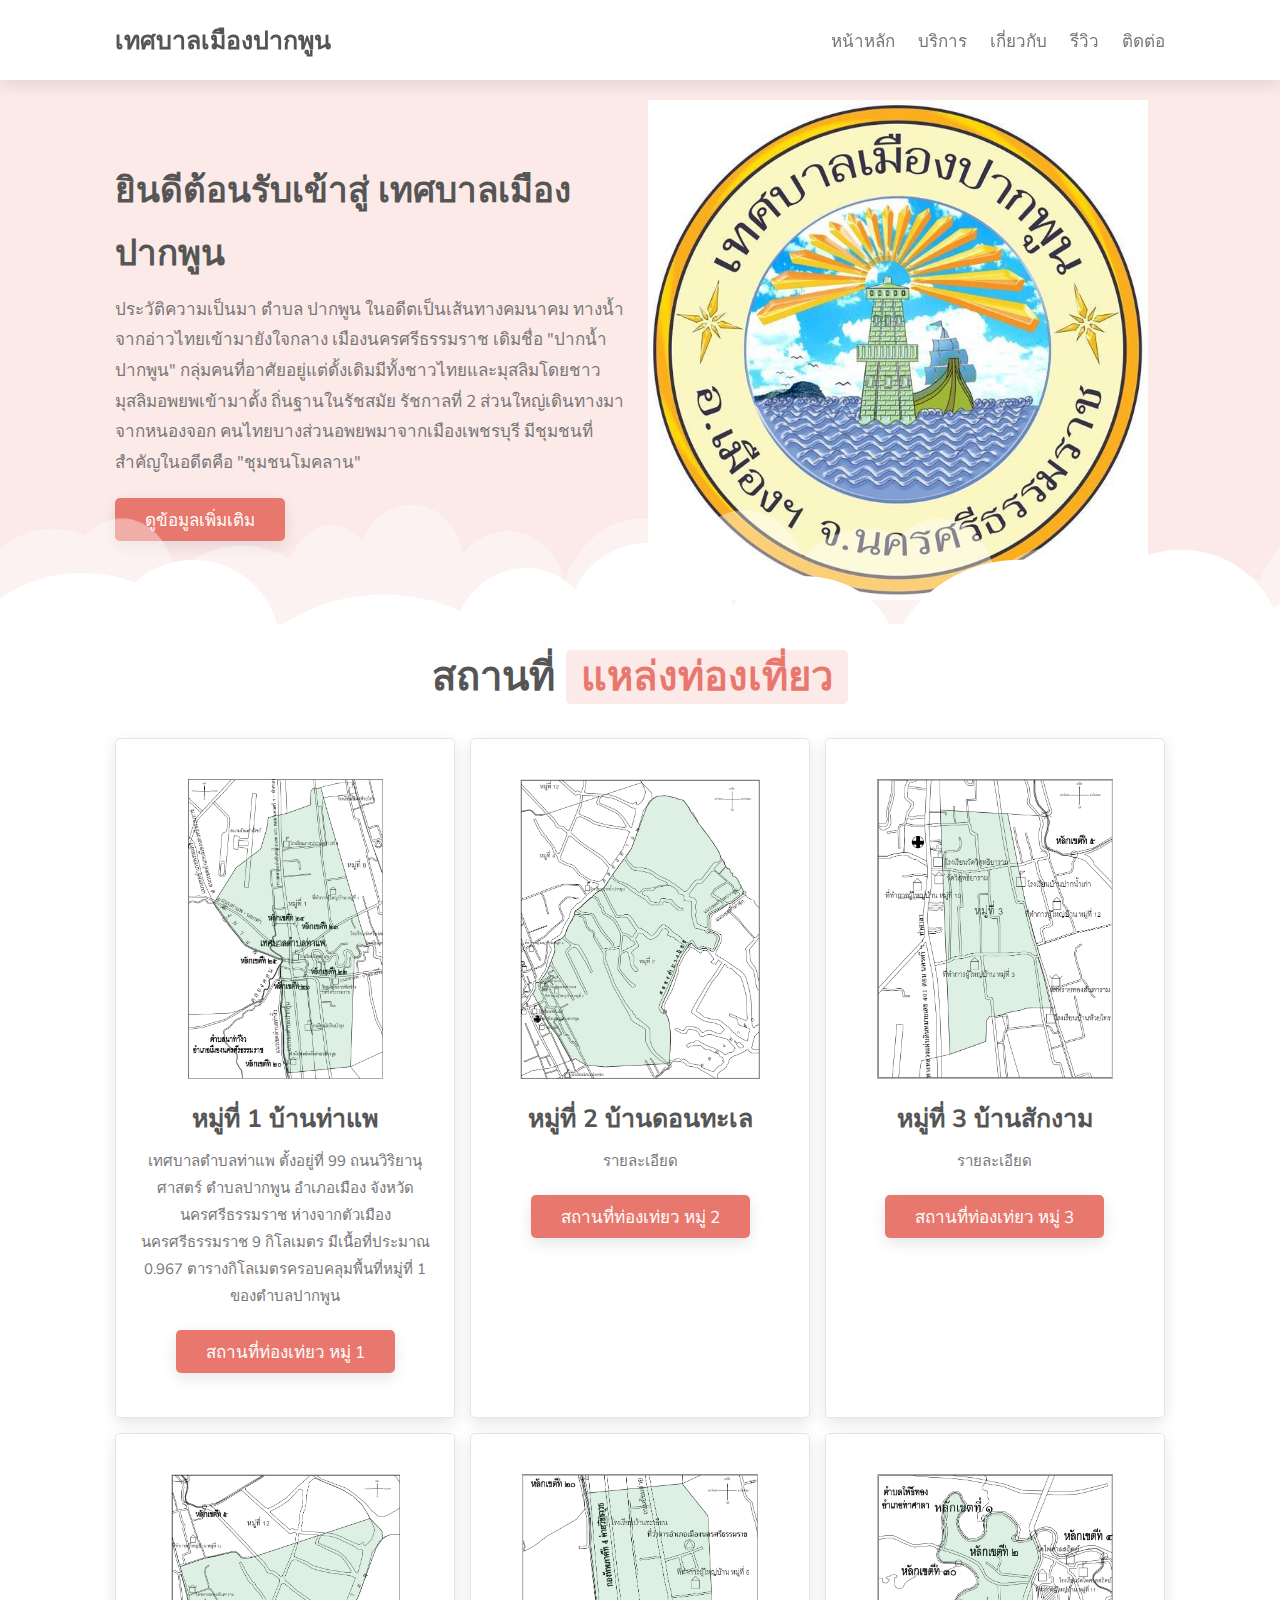
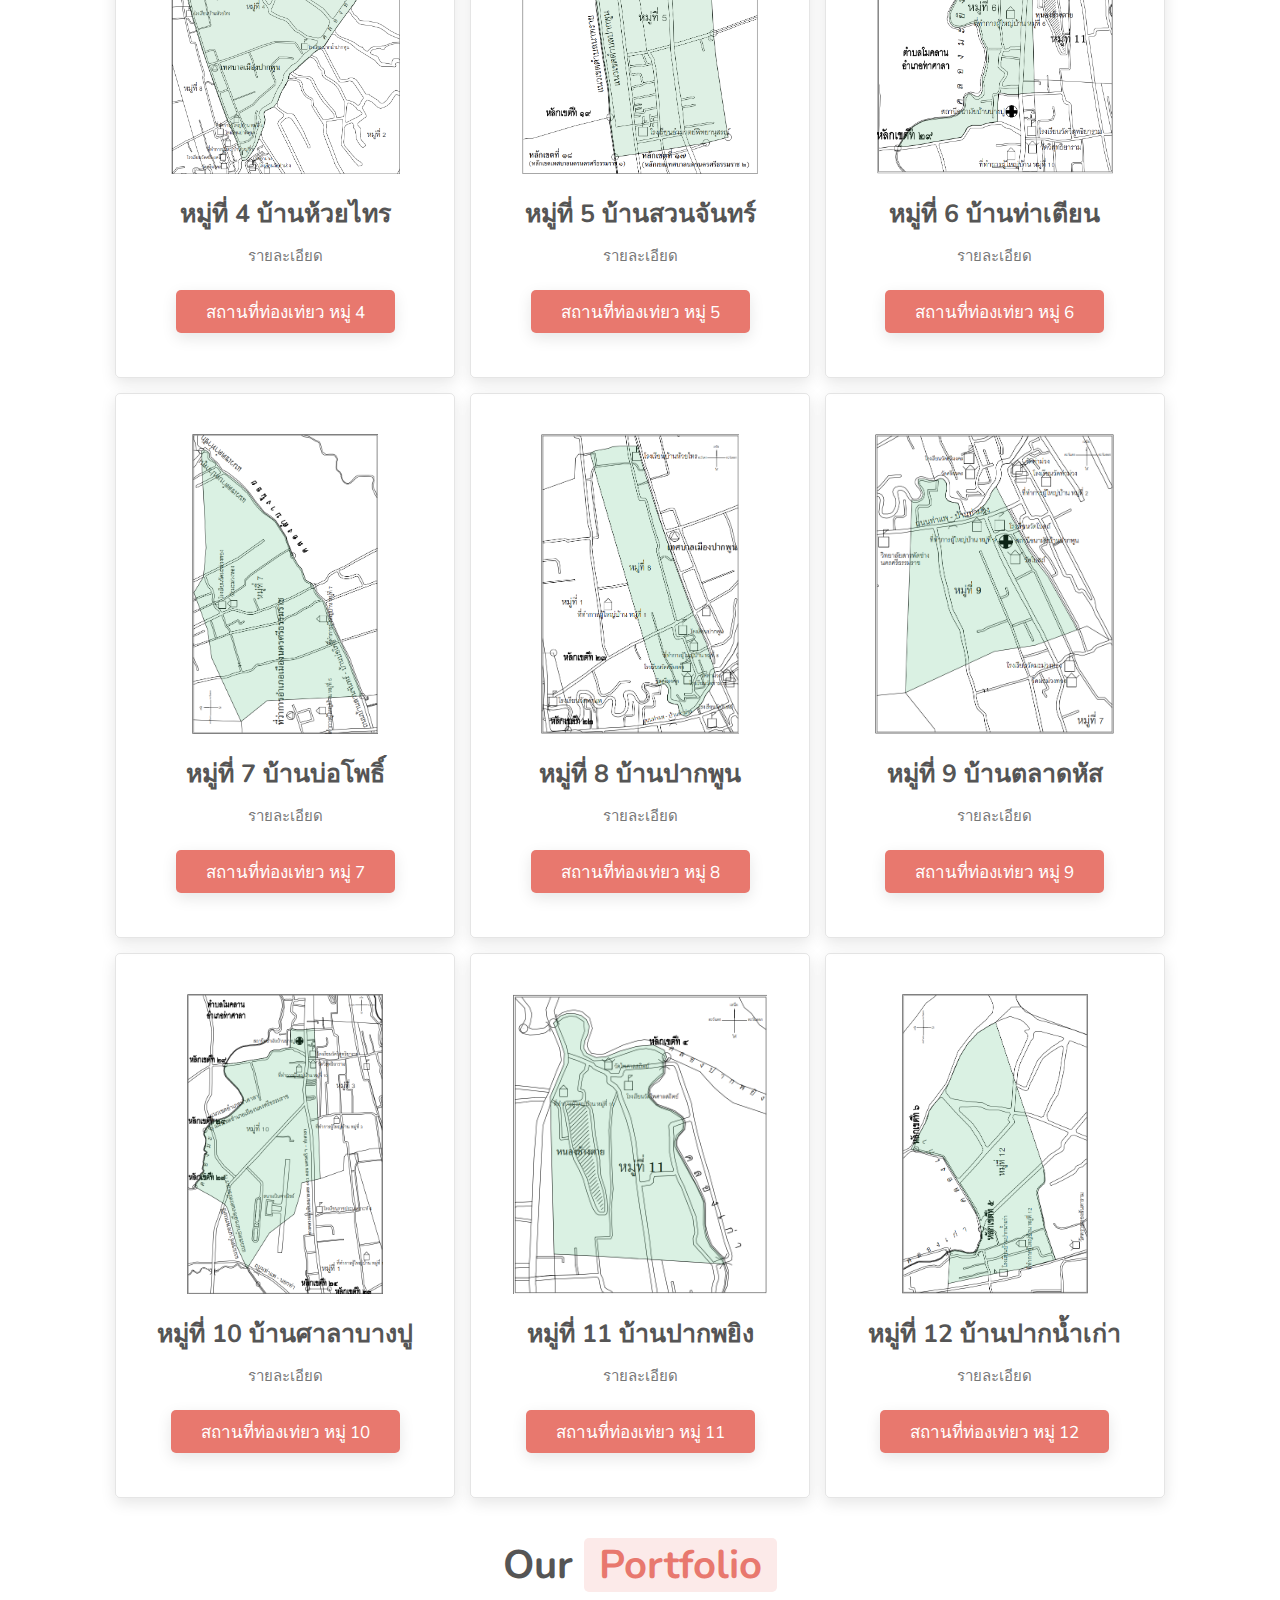
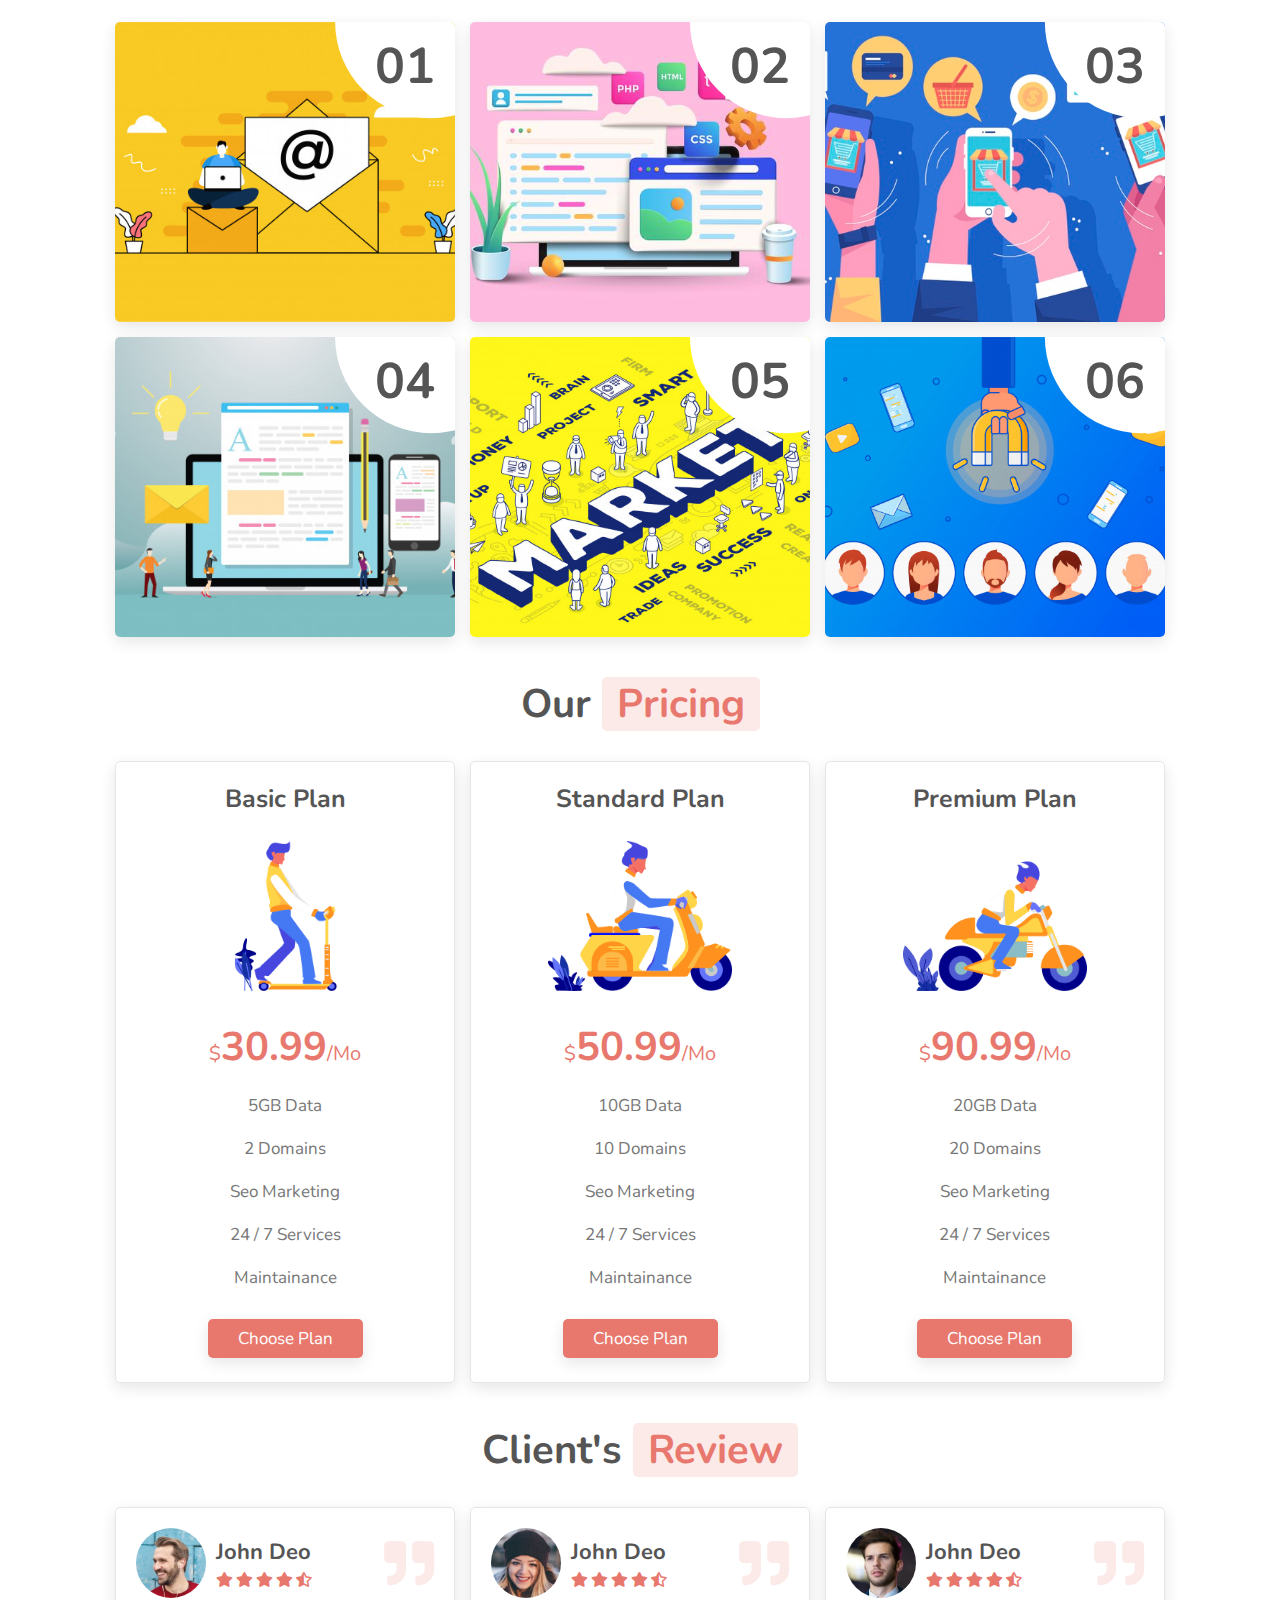
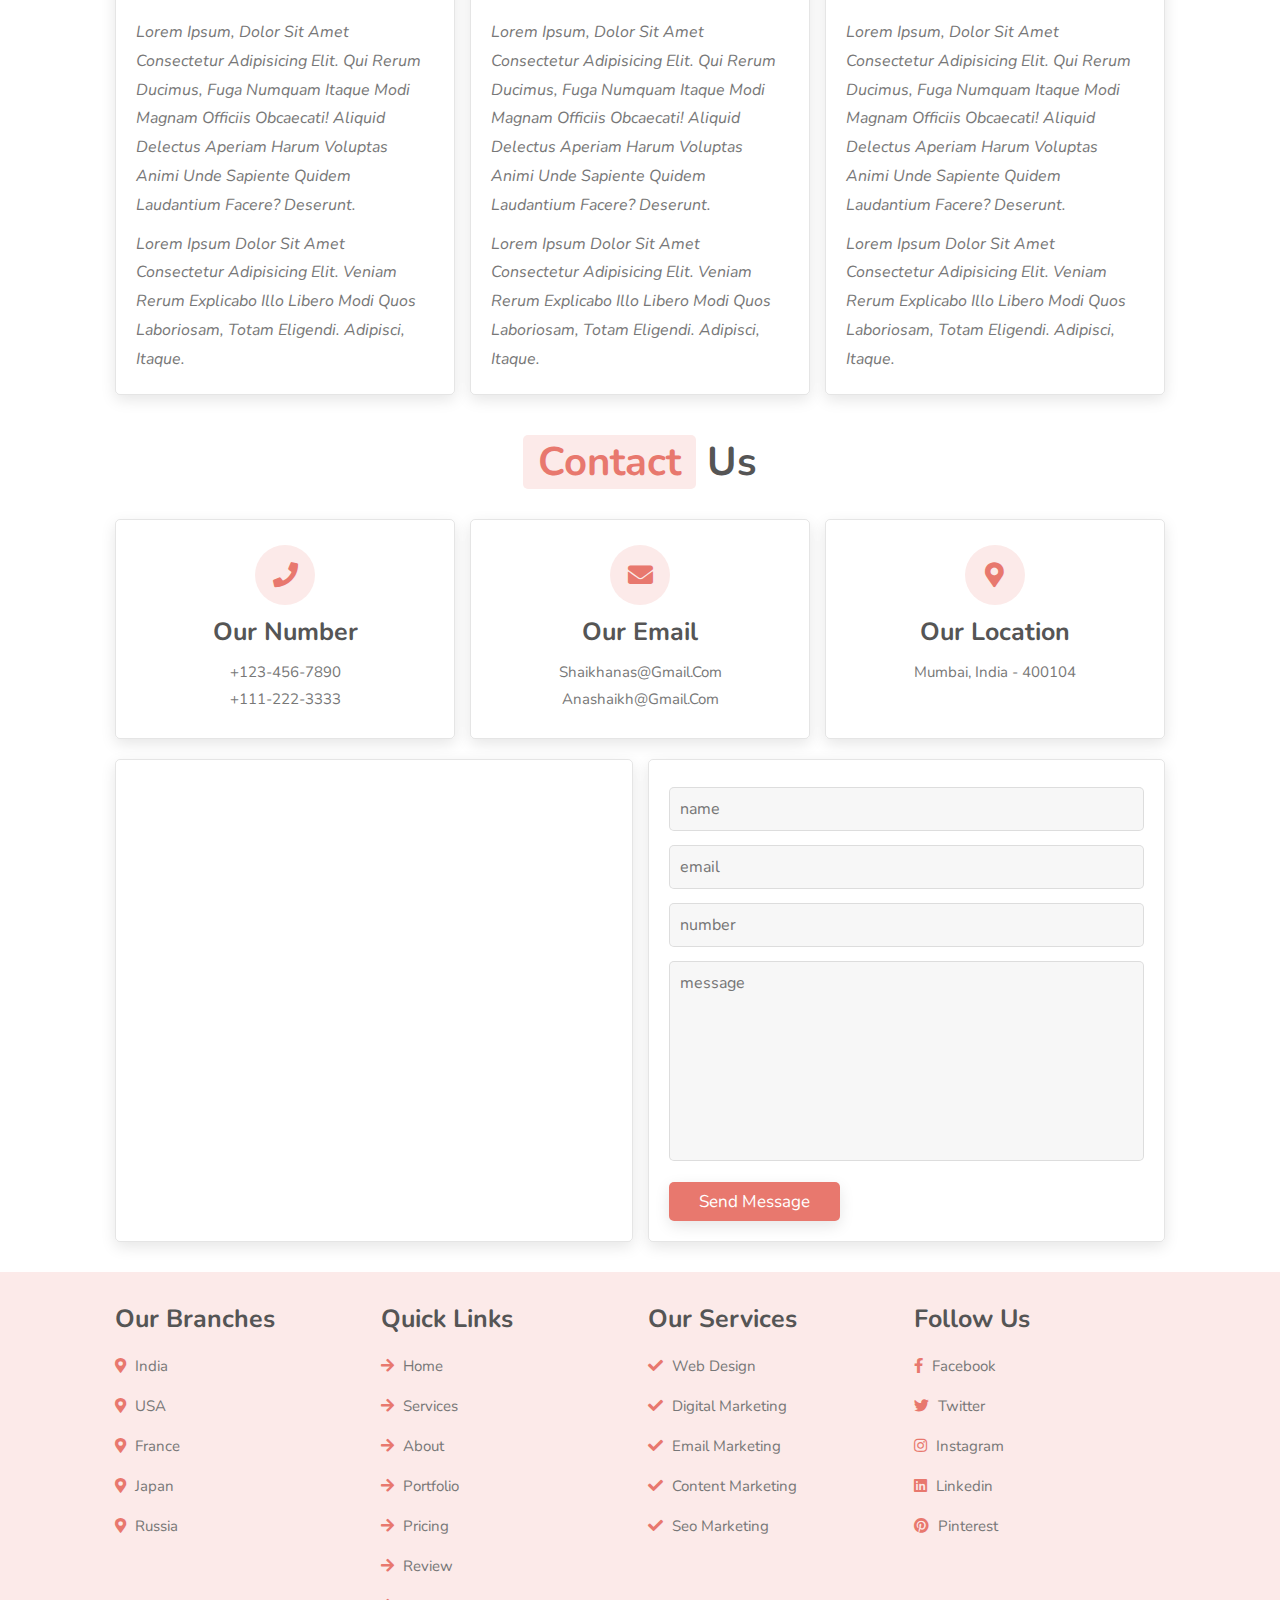
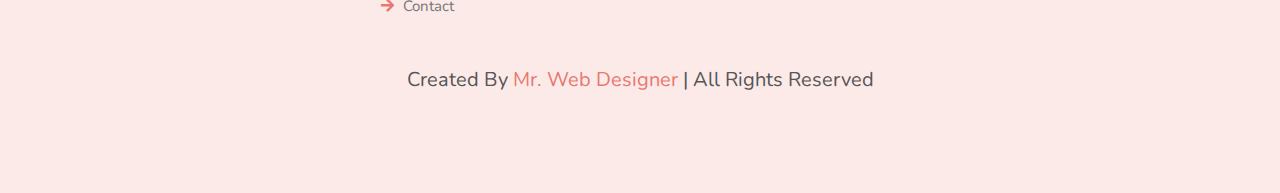
<file: index.html>
<!DOCTYPE html>
<html lang="en">
<head>
    <meta charset="UTF-8">
    <meta http-equiv="X-UA-Compatible" content="IE=edge">
    <meta name="viewport" content="width=device-width, initial-scale=1.0">
    <title>complete responsive website desgin tutorial</title>

    <!-- font awesome cdn link  -->
    <link rel="stylesheet" href="https://cdnjs.cloudflare.com/ajax/libs/font-awesome/5.15.4/css/all.min.css">

    <!-- custom css file link  -->
    <link rel="stylesheet" href="css/style.css">

</head>
<body>
    
<!-- header section starts  -->

<header class="header">

    <a href="#" class="logo">เทศบาลเมืองปากพูน</a>

    <nav class="navbar">
        <a href="#home">หน้าหลัก</a>
        <a href="#services">บริการ</a>
        <a href="#about">เกี่ยวกับ</a>
        <!-- <a href="#portfolio">โปรไฟล์</a>
        <a href="#pricing">ประเมิณ</a> -->
        <a href="#review">รีวิว</a>
        <a href="#contact">ติดต่อ</a>
       
    </nav>

    <div id="menu-btn" class="fas fa-bars"></div>

</header>

<!-- header section ends -->

<!-- home section starts  -->

<section class="home" id="home">

    <div class="content">
        <h3>ยินดีต้อนรับเข้าสู่ เทศบาลเมืองปากพูน</h3>
        <p>ประวัติความเป็นมา
            ตำบล ปากพูน ในอดีตเป็นเส้นทางคมนาคม ทางน้ำจากอ่าวไทยเข้ามายังใจกลาง เมืองนครศรีธรรมราช เดิมชื่อ "ปากน้ำปากพูน" กลุ่มคนที่อาศัยอยู่แต่ดั้งเดิมมีทั้งชาวไทยและมุสลิมโดยชาวมุสลิมอพยพเข้ามาตั้ง ถิ่นฐานในรัชสมัย รัชกาลที่ 2 ส่วนใหญ่เดินทางมาจากหนองจอก คนไทยบางส่วนอพยพมาจากเมืองเพชรบุรี มีชุมชนที่สำคัญในอดีตคือ "ชุมชนโมคลาน"</p>
        <a href="Main.html" class="btn">ดูข้อมูลเพิ่มเติม</a>
    </div>

    <div class="image">
        <img src="images/logo.jpg" alt="">
    </div>

    <div class="cloud cloud-1"></div>
    <div class="cloud cloud-2"></div>

</section>

<!-- home section ends -->

<!-- services section starts  -->

<section class="services" id="services">

    <h1 class="heading">สถานที่ <span>แหล่งท่องเที่ยว</span> </h1>

    <div class="box-container">

        <div class="box">
            <img src="images/M1.png" alt="">
            <h3>หมู่ที่ 1 บ้านท่าแพ</h3>
            <p> เทศบาลตำบลท่าแพ ตั้งอยู่ที่ 99 ถนนวิริยานุศาสตร์ ตำบลปากพูน อำเภอเมือง จังหวัดนครศรีธรรมราช ห่างจากตัวเมืองนครศรีธรรมราช 9 กิโลเมตร มีเนื้อที่ประมาณ 0.967 ตารางกิโลเมตรครอบคลุมพื้นที่หมู่ที่ 1 ของตำบลปากพูน</p>
            <a href="M1.html" class="btn">สถานที่ท่องเท่ยว หมู่ 1</a>
        </div>

        <div class="box">
            <img src="images/M2.png" alt="">
            <h3>หมู่ที่ 2 บ้านดอนทะเล</h3>
            <p>รายละเอียด</p>
            <a href="#" class="btn">สถานที่ท่องเท่ยว หมู่ 2</a>
        </div>

        <div class="box">
            <img src="images/M3.png" alt="">
            <h3>หมู่ที่ 3 บ้านสักงาม</h3>
            <p>รายละเอียด</p>
            <a href="#" class="btn">สถานที่ท่องเท่ยว หมู่ 3</a>
        </div>

        <div class="box">
            <img src="images/M4.png" alt="">
            <h3>หมู่ที่ 4 บ้านห้วยไทร</h3>
            <p>รายละเอียด</p>
            <a href="#" class="btn">สถานที่ท่องเท่ยว หมู่ 4</a>
        </div>

        <div class="box">
            <img src="images/M5.png" alt="">
            <h3>หมู่ที่ 5 บ้านสวนจันทร์</h3>
            <p>รายละเอียด</p>
            <a href="#" class="btn">สถานที่ท่องเท่ยว หมู่ 5</a>
        </div>

        <div class="box">
            <img src="images/M6.png" alt="">
            <h3>หมู่ที่ 6 บ้านท่าเตียน</h3>
            <p>รายละเอียด</p>
            <a href="#" class="btn">สถานที่ท่องเท่ยว หมู่ 6</a>
        </div>

        <div class="box">
            <img src="images/M7.png" alt="">
            <h3>หมู่ที่ 7 บ้านบ่อโพธิ์</h3>
            <p>รายละเอียด</p>
            <a href="#" class="btn">สถานที่ท่องเท่ยว หมู่ 7</a>
        </div>

        <div class="box">
            <img src="images/M8.png" alt="">
            <h3>หมู่ที่ 8 บ้านปากพูน</h3>
            <p>รายละเอียด</p>
            <a href="#" class="btn">สถานที่ท่องเท่ยว หมู่ 8</a>
        </div>

        <div class="box">
            <img src="images/M9.png" alt="">
            <h3>หมู่ที่ 9 บ้านตลาดหัส</h3>
            <p>รายละเอียด</p>
            <a href="#" class="btn">สถานที่ท่องเท่ยว หมู่ 9</a>
        </div>

        <div class="box">
            <img src="images/M10.png" alt="">
            <h3>หมู่ที่ 10 บ้านศาลาบางปู</h3>
            <p>รายละเอียด</p>
            <a href="#" class="btn">สถานที่ท่องเท่ยว หมู่ 10</a>
        </div>

        <div class="box">
            <img src="images/M11.png" alt="">
            <h3>หมู่ที่ 11 บ้านปากพยิง</h3>
            <p>รายละเอียด</p>
            <a href="#" class="btn">สถานที่ท่องเท่ยว หมู่ 11</a>
        </div>

        <div class="box">
            <img src="images/M12.png" alt="">
            <h3>หมู่ที่ 12 บ้านปากน้ำเก่า</h3>
            <p>รายละเอียด</p>
            <a href="#" class="btn">สถานที่ท่องเท่ยว หมู่ 12</a>
        </div>

    </div>

</section>

<section class="portfolio" id="portfolio">

    <h1 class="heading"> our <span>portfolio</span> </h1>

    <div class="box-container">

        <div class="box">
            <span>01</span>
            <img src="images/port-img1.jpg" alt="">
            <div class="content">
                <h3>web design</h3>
                <p>1st may, 2021</p>
            </div>
        </div>

        <div class="box">
            <span>02</span>
            <img src="images/port-img2.jpg" alt="">
            <div class="content">
                <h3>web design</h3>
                <p>1st may, 2021</p>
            </div>
        </div>

        <div class="box">
            <span>03</span>
            <img src="images/port-img3.jpg" alt="">
            <div class="content">
                <h3>web design</h3>
                <p>1st may, 2021</p>
            </div>
        </div>

        <div class="box">
            <span>04</span>
            <img src="images/port-img4.jpg" alt="">
            <div class="content">
                <h3>web design</h3>
                <p>1st may, 2021</p>
            </div>
        </div>

        <div class="box">
            <span>05</span>
            <img src="images/port-img5.jpg" alt="">
            <div class="content">
                <h3>web design</h3>
                <p>1st may, 2021</p>
            </div>
        </div>

        <div class="box">
            <span>06</span>
            <img src="images/port-img6.jpg" alt="">
            <div class="content">
                <h3>web design</h3>
                <p>1st may, 2021</p>
            </div>
        </div>

    </div>

</section>
<section class="pricing" id="pricing">

    <h1 class="heading"> our <span>pricing</span> </h1>

    <div class="box-container">

        <div class="box">
            <h3>basic plan</h3>
            <img src="images/p-1.png" alt="">
            <div class="price"> <span>$</span>30.99<span>/mo</span> </div>
            <ul>
                <li>5GB data</li>
                <li>2 domains</li>
                <li>seo marketing</li>
                <li>24 / 7 services</li>
                <li>maintainance</li>
            </ul>
            <a href="#" class="btn">choose plan</a>
        </div>

        <div class="box">
            <h3>standard plan</h3>
            <img src="images/p-2.png" alt="">
            <div class="price"> <span>$</span>50.99<span>/mo</span> </div>
            <ul>
                <li>10GB data</li>
                <li>10 domains</li>
                <li>seo marketing</li>
                <li>24 / 7 services</li>
                <li>maintainance</li>
            </ul>
            <a href="#" class="btn">choose plan</a>
        </div>

        <div class="box">
            <h3>premium plan</h3>
            <img src="images/p-3.png" alt="">
            <div class="price"> <span>$</span>90.99<span>/mo</span> </div>
            <ul>
                <li>20GB data</li>
                <li>20 domains</li>
                <li>seo marketing</li>
                <li>24 / 7 services</li>
                <li>maintainance</li>
            </ul>
            <a href="#" class="btn">choose plan</a>
        </div>

    </div>

</section>

<!-- pricing section ends -->

<!-- reivew section starts  -->

<section class="review" id="review">

    <h1 class="heading"> client's <span>review</span> </h1>

    <div class="box-container">

        <div class="box">
            <div class="user">
                <img src="images/pic-1.png" alt="">
                <div class="info">
                    <h3>john deo</h3>
                    <div class="stars">
                        <i class="fas fa-star"></i>
                        <i class="fas fa-star"></i>
                        <i class="fas fa-star"></i>
                        <i class="fas fa-star"></i>
                        <i class="fas fa-star-half-alt"></i>
                    </div>
                </div>
                <i class="fas fa-quote-right"></i>
            </div>
            <p>Lorem ipsum, dolor sit amet consectetur adipisicing elit. Qui rerum ducimus, fuga numquam itaque modi magnam officiis obcaecati! Aliquid delectus aperiam harum voluptas animi unde sapiente quidem laudantium facere? Deserunt.</p>
            <p>Lorem ipsum dolor sit amet consectetur adipisicing elit. Veniam rerum explicabo illo libero modi quos laboriosam, totam eligendi. Adipisci, itaque.</p>
        </div>

        <div class="box">
            <div class="user">
                <img src="images/pic-2.png" alt="">
                <div class="info">
                    <h3>john deo</h3>
                    <div class="stars">
                        <i class="fas fa-star"></i>
                        <i class="fas fa-star"></i>
                        <i class="fas fa-star"></i>
                        <i class="fas fa-star"></i>
                        <i class="fas fa-star-half-alt"></i>
                    </div>
                </div>
                <i class="fas fa-quote-right"></i>
            </div>
            <p>Lorem ipsum, dolor sit amet consectetur adipisicing elit. Qui rerum ducimus, fuga numquam itaque modi magnam officiis obcaecati! Aliquid delectus aperiam harum voluptas animi unde sapiente quidem laudantium facere? Deserunt.</p>
            <p>Lorem ipsum dolor sit amet consectetur adipisicing elit. Veniam rerum explicabo illo libero modi quos laboriosam, totam eligendi. Adipisci, itaque.</p>
        </div>

        <div class="box">
            <div class="user">
                <img src="images/pic-3.png" alt="">
                <div class="info">
                    <h3>john deo</h3>
                    <div class="stars">
                        <i class="fas fa-star"></i>
                        <i class="fas fa-star"></i>
                        <i class="fas fa-star"></i>
                        <i class="fas fa-star"></i>
                        <i class="fas fa-star-half-alt"></i>
                    </div>
                </div>
                <i class="fas fa-quote-right"></i>
            </div>
            <p>Lorem ipsum, dolor sit amet consectetur adipisicing elit. Qui rerum ducimus, fuga numquam itaque modi magnam officiis obcaecati! Aliquid delectus aperiam harum voluptas animi unde sapiente quidem laudantium facere? Deserunt.</p>
            <p>Lorem ipsum dolor sit amet consectetur adipisicing elit. Veniam rerum explicabo illo libero modi quos laboriosam, totam eligendi. Adipisci, itaque.</p>
        </div>

    </div>

</section>

<!-- reivew section ends -->

<!-- contact section starts  -->

<section class="contact" id="contact">

    <h1 class="heading"> <span>contact</span> us </h1>

    <div class="icons-container">
        <div class="icons">
            <i class="fas fa-phone"></i>
            <h3>our number</h3>
            <p>+123-456-7890</p>
            <p>+111-222-3333</p>
        </div>
        <div class="icons">
            <i class="fas fa-envelope"></i>
            <h3>our email</h3>
            <p>shaikhanas@gmail.com</p>
            <p>anashaikh@gmail.com</p>
        </div>
        <div class="icons">
            <i class="fas fa-map-marker-alt"></i>
            <h3>our location</h3>
            <p>mumbai, india - 400104</p>
        </div>
    </div>

    <div class="row">

        <iframe class="map" src="https://www.google.com/maps/embed?pb=!1m18!1m12!1m3!1d30153.788252261566!2d72.82321484621745!3d19.141690214227783!2m3!1f0!2f0!3f0!3m2!1i1024!2i768!4f13.1!3m3!1m2!1s0x3be7b63aceef0c69%3A0x2aa80cf2287dfa3b!2sJogeshwari%20West%2C%20Mumbai%2C%20Maharashtra%20400047!5e0!3m2!1sen!2sin!4v1629804296059!5m2!1sen!2sin" allowfullscreen="" loading="lazy"></iframe>

        <form action="">
            <input type="text" placeholder="name" class="box">
            <input type="email" placeholder="email" class="box">
            <input type="number" placeholder="number" class="box">
            <textarea name="" placeholder="message" class="box" id="" cols="30" rows="10"></textarea>
            <input type="submit" value="send message" class="btn">
        </form>

    </div>

</section>

<!-- contact section ends -->

<!-- footer section starts  -->

<section class="footer">

    <div class="box-container">
        
        <div class="box">
            <h3>our branches</h3>
            <a href="#"> <i class="fas fa-map-marker-alt"></i> india </a>
            <a href="#"> <i class="fas fa-map-marker-alt"></i> USA </a>
            <a href="#"> <i class="fas fa-map-marker-alt"></i> france </a>
            <a href="#"> <i class="fas fa-map-marker-alt"></i> japan </a>
            <a href="#"> <i class="fas fa-map-marker-alt"></i> russia </a>
        </div>

        <div class="box">
            <h3>quick links</h3>
            <a href="#"> <i class="fas fa-arrow-right"></i> home </a>
            <a href="#"> <i class="fas fa-arrow-right"></i> services </a>
            <a href="#"> <i class="fas fa-arrow-right"></i> about </a>
            <a href="#"> <i class="fas fa-arrow-right"></i> portfolio </a>
            <a href="#"> <i class="fas fa-arrow-right"></i> pricing </a>
            <a href="#"> <i class="fas fa-arrow-right"></i> review </a>
            <a href="#"> <i class="fas fa-arrow-right"></i> contact </a>
        </div>

        <div class="box">
            <h3>our services</h3>
            <a href="#"> <i class="fas fa-check"></i> web design </a>
            <a href="#"> <i class="fas fa-check"></i> digital marketing </a>
            <a href="#"> <i class="fas fa-check"></i> email marketing </a>
            <a href="#"> <i class="fas fa-check"></i> content marketing </a>
            <a href="#"> <i class="fas fa-check"></i> seo marketing </a>
        </div>

        <div class="box">
            <h3>follow us</h3>
            <a href="#"> <i class="fab fa-facebook-f"></i> facebook </a>
            <a href="#"> <i class="fab fa-twitter"></i> twitter </a>
            <a href="#"> <i class="fab fa-instagram"></i> instagram </a>
            <a href="#"> <i class="fab fa-linkedin"></i> linkedin </a>
            <a href="#"> <i class="fab fa-pinterest"></i> pinterest </a>
        </div>

    </div>

    <div class="credit">created by <span>mr. web designer</span> | all rights reserved</div>

</section>

<!-- portfolio section ends -->

<!-- pricing section starts  -->
















<!-- custom js file link  -->
<script src="js/script.js"></script>

</body>
</html>
</file>
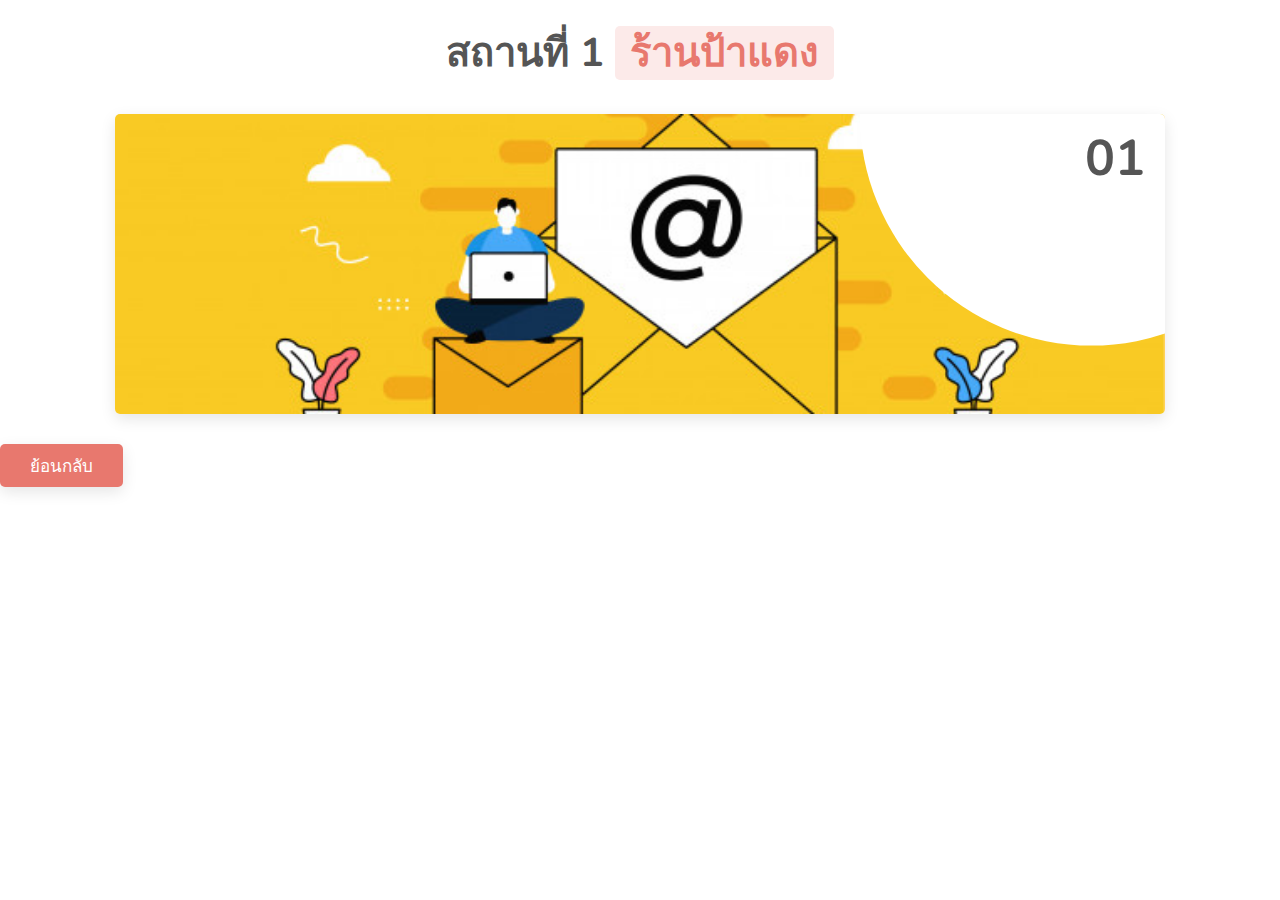
<file: M2.html>
<!DOCTYPE html>
<html>
<head>
    <meta charset='utf-8'>
    <meta http-equiv='X-UA-Compatible' content='IE=edge'>
    <title>My portfolio</title>
    <link rel="stylesheet" href="https://cdnjs.cloudflare.com/ajax/libs/font-awesome/5.15.4/css/all.min.css">

    <!-- custom css file link  -->
    <link rel="stylesheet" href="css/style.css">
</head>
<body>
    <section class="portfolio" id="portfolio">

        <h1 class="heading"> สถานที่ 1 <span>ร้านป้าแดง</span> </h1>
    
        <div class="box-container">
    
            <div class="box">
                <span>01</span>
                <img src="images/port-img1.jpg" alt="">
                <div class="content">
                    <h3>web design</h3>
                    <p>1st may, 2021</p>
                </div>
            </div>
    
            <!-- <div class="box">
                <span>02</span>
                <img src="images/port-img2.jpg" alt="">
                <div class="content">
                    <h3>web design</h3>
                    <p>1st may, 2021</p>
                </div>
            </div>
    
            <div class="box">
                <span>03</span>
                <img src="images/port-img3.jpg" alt="">
                <div class="content">
                    <h3>web design</h3>
                    <p>1st may, 2021</p>
                </div>
            </div>
    
            <div class="box">
                <span>04</span>
                <img src="images/port-img4.jpg" alt="">
                <div class="content">
                    <h3>web design</h3>
                    <p>1st may, 2021</p>
                </div>
            </div>
    
            <div class="box">
                <span>05</span>
                <img src="images/port-img5.jpg" alt="">
                <div class="content">
                    <h3>web design</h3>
                    <p>1st may, 2021</p>
                </div>
            </div>
    
            <div class="box">
                <span>06</span>
                <img src="images/port-img6.jpg" alt="">
                <div class="content">
                    <h3>web design</h3>
                    <p>1st may, 2021</p>
                </div>
            </div>
     -->
        </div>
    
    </section>
    <a href="M1.html" class="btn">ย้อนกลับ</a>

</body>
</html>
</file>
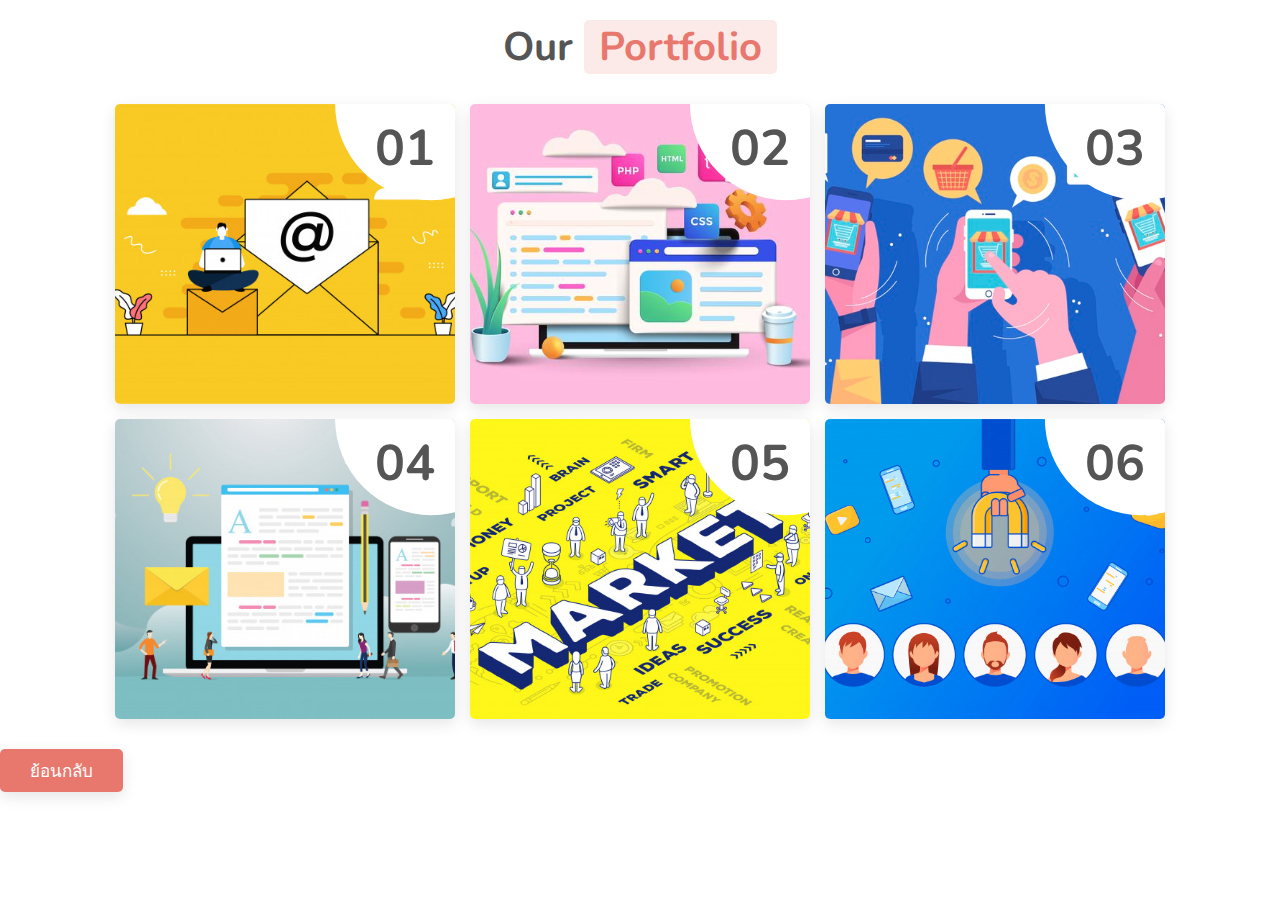
<file: Main.html>
<!DOCTYPE html>
<html>
<head>
    <meta charset='utf-8'>
    <meta http-equiv='X-UA-Compatible' content='IE=edge'>
    <title>My portfolio</title>
    <link rel="stylesheet" href="https://cdnjs.cloudflare.com/ajax/libs/font-awesome/5.15.4/css/all.min.css">

    <!-- custom css file link  -->
    <link rel="stylesheet" href="css/style.css">
</head>
<body>
    <section class="portfolio" id="portfolio">

        <h1 class="heading"> our <span>portfolio</span> </h1>
    
        <div class="box-container">
    
            <div class="box">
                <span>01</span>
                <img src="images/port-img1.jpg" alt="">
                <div class="content">
                    <h3>web design</h3>
                    <p>1st may, 2021</p>
                </div>
            </div>
    
            <div class="box">
                <span>02</span>
                <img src="images/port-img2.jpg" alt="">
                <div class="content">
                    <h3>web design</h3>
                    <p>1st may, 2021</p>
                </div>
            </div>
    
            <div class="box">
                <span>03</span>
                <img src="images/port-img3.jpg" alt="">
                <div class="content">
                    <h3>web design</h3>
                    <p>1st may, 2021</p>
                </div>
            </div>
    
            <div class="box">
                <span>04</span>
                <img src="images/port-img4.jpg" alt="">
                <div class="content">
                    <h3>web design</h3>
                    <p>1st may, 2021</p>
                </div>
            </div>
    
            <div class="box">
                <span>05</span>
                <img src="images/port-img5.jpg" alt="">
                <div class="content">
                    <h3>web design</h3>
                    <p>1st may, 2021</p>
                </div>
            </div>
    
            <div class="box">
                <span>06</span>
                <img src="images/port-img6.jpg" alt="">
                <div class="content">
                    <h3>web design</h3>
                    <p>1st may, 2021</p>
                </div>
            </div>
    
        </div>
    
    </section>

    <a href="index.html" class="btn">ย้อนกลับ</a>
</body>
</html>
</file>
<file: css/style.css>
@import url('https://fonts.googleapis.com/css2?family=Nunito:ital,wght@0,200;0,300;0,400;0,600;0,700;1,200;1,300&display=swap');

:root {
  --main-color: #e8786e;
  --black: #555;
  --light-color: #777;
  --bg: #fceae9;
  --border: 0.1rem solid rgba(0, 0, 0, 0.1);
  --box-shadow: 0 0.5rem 1.5rem rgba(0, 0, 0, 0.1);
}

* {
  font-family: 'Nunito', sans-serif;
  margin: 0;
  padding: 0;
  box-sizing: border-box;
  outline: none;
  border: none;
  text-decoration: none;
  text-transform: capitalize;
  transition: all 0.3s ease-out;
}

html {
  font-size: 62.5%;
  scroll-behavior: smooth;
  scroll-padding-top: 9rem;
  overflow-x: hidden;
}

section {
  padding: 2rem 9%;
}

.heading {
  text-align: center;
  padding-bottom: 3rem;
  font-size: 4rem;
  color: var(--black);
}

.heading span {
  color: var(--main-color);
  border-radius: 0.5rem;
  background: var(--bg);
  padding: 0 1.5rem;
}

.btn {
  margin-top: 1rem;
  display: inline-block;
  padding: 0.8rem 3rem;
  font-size: 1.7rem;
  cursor: pointer;
  color: #fff;
  background: var(--main-color);
  border-radius: 0.5rem;
  box-shadow: var(--box-shadow);
  position: relative;
  z-index: 0;
  overflow: hidden;
}

.btn::before {
  content: '';
  position: absolute;
  top: 0;
  right: 0;
  height: 100%;
  width: 0%;
  background: var(--black);
  z-index: -1;
  transition: 0.2s ease-out;
}

.btn:hover::before {
  left: 0;
  width: 100%;
}

.header {
  position: fixed;
  top: 0;
  left: 0;
  right: 0;
  z-index: 1000;
  background: #fff;
  box-shadow: var(--box-shadow);
  display: flex;
  align-items: center;
  justify-content: space-between;
  padding: 2rem 9%;
}

.header .logo {
  font-size: 2.5rem;
  color: var(--black);
  font-weight: bolder;
}

.header .navbar a {
  font-size: 1.7rem;
  color: var(--light-color);
  margin-left: 2rem;
}

.header .navbar a:hover {
  color: var(--main-color);
}

#menu-btn {
  cursor: pointer;
  font-size: 2.5rem;
  padding: 1rem 1.3rem;
  border-radius: 0.5rem;
  color: var(--main-color);
  background: var(--bg);
  display: none;
}

#menu-btn:hover {
  color: #fff;
  background: var(--main-color);
}

.home {
  display: flex;
  align-items: center;
  flex-wrap: wrap;
  gap: 1.5rem;
  padding-top: 10rem;
  background: var(--bg);
  position: relative;
}

.home .content {
  flex: 1 1 45rem;
}

.home .image {
  flex: 1 1 45rem;
}

.home .image img {
  width: 500px;
  height: 500px;
}

.home .content h3 {
  font-size: 3.5rem;
  color: var(--black);
  line-height: 1.8;
}

.home .content p {
  font-size: 1.7rem;
  color: var(--light-color);
  line-height: 1.8;
  padding: 1rem 0;
}

.home .cloud {
  position: absolute;
  bottom: 0;
  right: 0;
  left: 0;
  height: 12rem;
  background-size: 250rem 18rem;
  background: url(../images/cloud.png) repeat-x;
  animation: cloud 20s linear infinite;
}

@keyframes cloud {
  0% {
    background-position-x: 0rem;
  }
  100% {
    background-position-x: -250rem;
  }
}

.home .cloud-1 {
  opacity: 0.4;
  height: 15rem;
  background-size: 200rem 20rem;
  animation-direction: reverse;
  animation-duration: 20s;
}

.services .box-container {
  display: grid;
  grid-template-columns: repeat(auto-fit, minmax(27rem, 1fr));
  gap: 1.5rem;
}

.services .box-container .box {
  text-align: center;
  border: var(--border);
  box-shadow: var(--box-shadow);
  border-radius: 0.5rem;
  padding: 4rem 2rem;
}

.services .box-container .box img {
  height: 30rem;
}

.services .box-container .box h3 {
  color: var(--black);
  font-size: 2.5rem;
  padding-top: 1.5rem;
}

.services .box-container .box p {
  color: var(--light-color);
  font-size: 1.5rem;
  padding: 1rem 0;
  line-height: 1.8;
}

.about .row {
  display: flex;
  align-items: center;
  flex-wrap: wrap;
  gap: 1.5rem;
}

.about .row .image {
  flex: 1 1 45rem;
  padding: 2rem;
}

.about .row .image img {
  width: 100px;
}

.about .row .content {
  flex: 1 1 45rem;
}

.about .row .content .title {
  font-size: 3rem;
  color: var(--black);
}

.about .row .content p {
  font-size: 1.5rem;
  color: var(--light-color);
  line-height: 1.8;
  padding: 1rem 0;
}

.about .row .content .icons-container {
  display: flex;
  flex-wrap: wrap;
  gap: 1rem;
  padding-top: 2rem;
}

.about .row .content .icons-container .icons {
  flex: 1 1 15rem;
  border-radius: 0.5rem;
  border: var(--border);
  padding: 1.5rem;
  text-align: center;
}

.about .row .content .icons-container .icons i {
  border-radius: 50%;
  background: var(--bg);
  color: var(--main-color);
  height: 5rem;
  width: 5rem;
  line-height: 5rem;
  font-size: 2rem;
}

.about .row .content .icons-container .icons h3 {
  color: var(--light-color);
  font-size: 1.6rem;
  padding-top: 1rem;
}

.portfolio .box-container {
  display: grid;
  grid-template-columns: repeat(auto-fit, minmax(27rem, 1fr));
  gap: 1.5rem;
}

.portfolio .box-container .box {
  height: 30rem;
  border-radius: 0.5rem;
  overflow: hidden;
  position: relative;
  box-shadow: var(--box-shadow);
}

.portfolio .box-container .box img {
  height: 100%;
  width: 100%;
  object-fit: cover;
}

.portfolio .box-container .box span {
  position: absolute;
  top: 1rem;
  right: 2rem;
  font-weight: bolder;
  font-size: 5rem;
  color: var(--black);
}

.portfolio .box-container .box .content {
  height: 100%;
  width: 100%;
  position: absolute;
  top: 6rem;
  left: 0;
  transition-delay: 0.3s;
  display: flex;
  flex-flow: column;
  align-items: center;
  justify-content: center;
  opacity: 0;
}

.portfolio .box-container .box:hover .content {
  top: 0;
  opacity: 1;
}

.portfolio .box-container .box .content h3 {
  font-size: 2.5rem;
  padding-bottom: 0.5rem;
  color: var(--black);
}

.portfolio .box-container .box .content p {
  font-size: 1.5rem;
  color: var(--light-color);
}

.portfolio .box-container .box::before {
  height: 100%;
  width: 100%;
  content: '';
  position: absolute;
  top: 0;
  left: 0;
  background: #fff;
  clip-path: circle(30% at 93% 0);
  transition: 0.3s linear;
}

.portfolio .box-container .box:hover::before {
  clip-path: circle(100%);
}

.pricing .box-container {
  display: grid;
  grid-template-columns: repeat(auto-fit, minmax(30rem, 1fr));
  gap: 1.5rem;
}

.pricing .box-container .box {
  text-align: center;
  padding: 2rem;
  border-radius: 0.5rem;
  border: var(--border);
  box-shadow: var(--box-shadow);
}

.pricing .box-container .box h3 {
  color: var(--black);
  font-size: 2.5rem;
}

.pricing .box-container .box img {
  margin: 2.5rem 0;
  height: 15rem;
}

.pricing .box-container .box .price {
  font-size: 4rem;
  font-weight: bolder;
  color: var(--main-color);
}

.pricing .box-container .box .price span {
  font-size: 2rem;
  font-weight: lighter;
}

.pricing .box-container .box ul {
  padding: 1rem 0;
  list-style: none;
}

.pricing .box-container .box ul li {
  padding: 1rem 0;
  font-size: 1.7rem;
  color: var(--light-color);
}

.review .box-container {
  display: grid;
  grid-template-columns: repeat(auto-fit, minmax(30rem, 1fr));
  gap: 1.5rem;
}

.review .box-container .box {
  padding: 2rem;
  border-radius: 0.5rem;
  border: var(--border);
  box-shadow: var(--box-shadow);
}

.review .box-container .box .user {
  display: flex;
  align-items: center;
  padding-bottom: 1rem;
}

.review .box-container .box .user img {
  height: 7rem;
  width: 7rem;
  border-radius: 50%;
  margin-right: 1rem;
}

.review .box-container .box .user h3 {
  font-size: 2.2rem;
  color: var(--black);
  padding-bottom: 0.5rem;
}

.review .box-container .box .user .stars i {
  font-size: 1.5rem;
  color: var(--main-color);
}

.review .box-container .box .fa-quote-right {
  margin-left: auto;
  font-size: 5rem;
  color: var(--bg);
}

.review .box-container .box p {
  padding-top: 1rem;
  font-size: 1.6rem;
  line-height: 1.8;
  color: var(--light-color);
  font-style: italic;
}

.contact .icons-container {
  display: grid;
  grid-template-columns: repeat(auto-fit, minmax(30rem, 1fr));
  gap: 1.5rem;
}

.contact .icons-container .icons {
  padding: 2.5rem;
  text-align: center;
  border: var(--border);
  border-radius: 0.5rem;
  box-shadow: var(--box-shadow);
}

.contact .icons-container .icons i {
  height: 6rem;
  width: 6rem;
  line-height: 6rem;
  font-size: 2.5rem;
  color: var(--main-color);
  background: var(--bg);
  border-radius: 50%;
}

.contact .icons-container .icons h3 {
  color: var(--black);
  padding: 1rem 0;
  font-size: 2.5rem;
}

.contact .icons-container .icons p {
  color: var(--light-color);
  line-height: 1.8;
  font-size: 1.5rem;
}

.contact .row {
  margin-top: 2rem;
  display: flex;
  flex-wrap: wrap;
  gap: 1.5rem;
}

.contact .row .map {
  flex: 1 1 45rem;
  width: 100%;
  padding: 2rem;
  border: var(--border);
  box-shadow: var(--box-shadow);
  border-radius: 0.5rem;
}

.contact .row form {
  flex: 1 1 45rem;
  padding: 2rem;
  border: var(--border);
  box-shadow: var(--box-shadow);
  border-radius: 0.5rem;
}

.contact .row form .box {
  margin: 0.7rem 0;
  padding: 1rem;
  font-size: 1.6rem;
  color: var(--black);
  border-radius: 0.5rem;
  border: var(--border);
  background: #f7f7f7;
  text-transform: none;
  width: 100%;
}

.contact .row form .box:focus {
  background: var(--bg);
}

.contact .row form textarea {
  height: 20rem;
  resize: none;
}

.contact .row form .btn:hover {
  background: var(--black);
}

.footer {
  margin-top: 1rem;
  background: var(--bg);
  padding-bottom: 9rem;
}

.footer .box-container {
  display: grid;
  grid-template-columns: repeat(auto-fit, minmax(23rem, 1fr));
  gap: 1.5rem;
}

.footer .box-container .box h3 {
  font-size: 2.5rem;
  padding: 1rem 0;
  color: var(--black);
}

.footer .box-container .box a {
  display: block;
  font-size: 1.5rem;
  padding: 1rem 0;
  color: var(--light-color);
}

.footer .box-container .box a i {
  padding-right: 0.5rem;
  color: var(--main-color);
}

.footer .box-container .box a:hover i {
  padding-right: 2rem;
}

.footer .credit {
  color: var(--black);
  text-align: center;
  padding: 1rem;
  margin-top: 2rem;
  padding-top: 2rem;
  font-size: 2rem;
}

.footer .credit span {
  color: var(--main-color);
}

/* media queries  */
@media (max-width: 991px) {
  html {
    font-size: 55%;
  }

  .header {
    padding: 2rem;
  }

  section {
    padding: 2rem;
  }
}

@media (max-width: 768px) {
  #menu-btn {
    display: initial;
  }

  .header .navbar {
    position: absolute;
    top: 115%;
    right: 2rem;
    background: #fff;
    box-shadow: var(--box-shadow);
    border: var(--border);
    border-radius: 0.5rem;
    width: 30rem;
    transform: scale(0);
    transform-origin: top right;
    opacity: 0;
  }

  .header .navbar.active {
    transform: scale(1);
    opacity: 1;
  }

  .header .navbar a {
    font-size: 2rem;
    display: block;
    padding: 1rem;
    margin: 1rem;
    border-radius: 0.5rem;
  }

  .header .navbar a:hover {
    background: var(--bg);
  }

  .home .content {
    text-align: center;
  }
}

@media (max-width: 450px) {
  html {
    font-size: 50%;
  }
}
</file>
